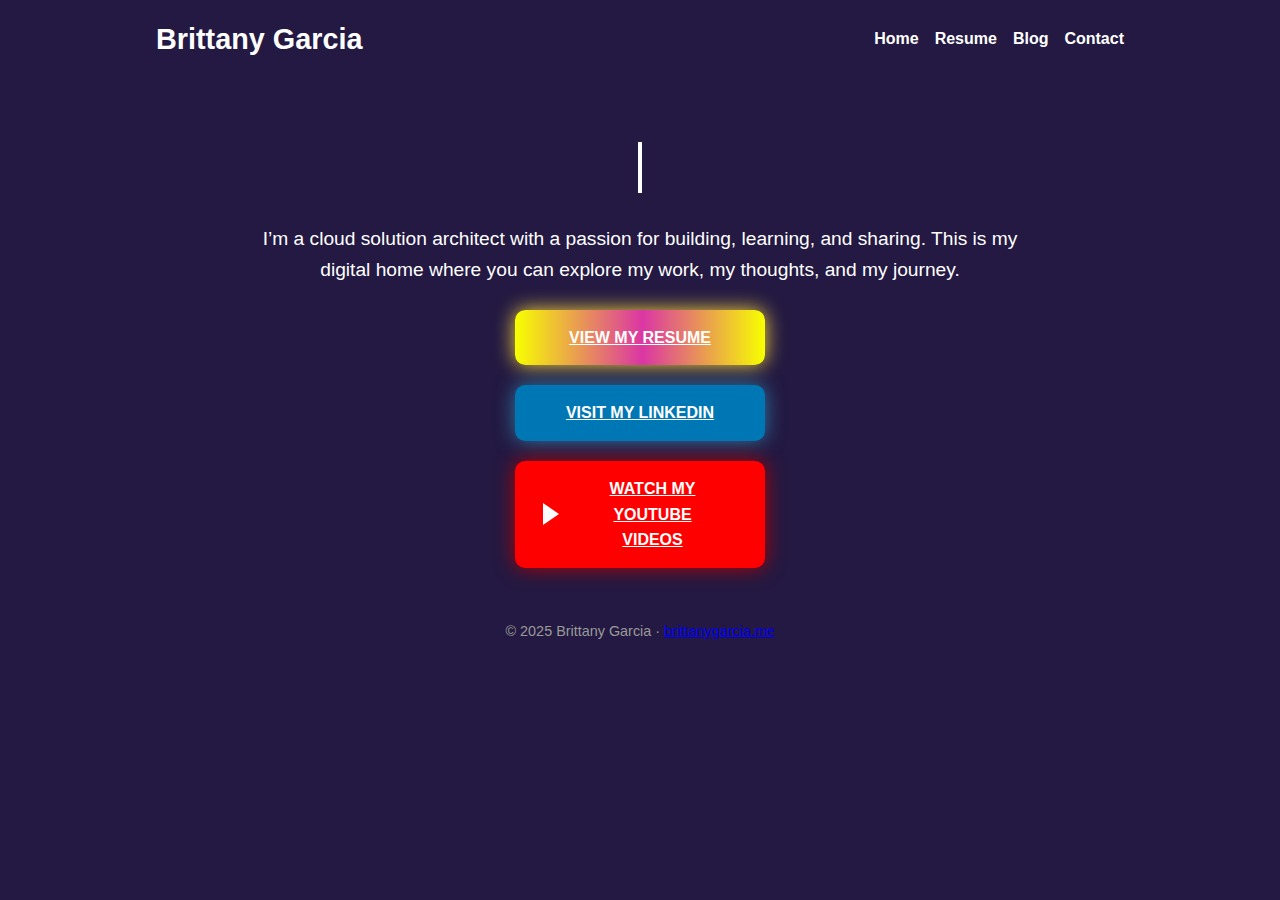
<file: index.html>
<!DOCTYPE html>
<html lang="en">
<head>
  <meta charset="UTF-8" />
  <meta name="viewport" content="width=device-width, initial-scale=1.0" />
  <title>Brittany Garcia</title>
  <link rel="stylesheet" href="css/style.css" />
</head>
<body>
  <header>
    <nav class="container">
      <h1>Brittany Garcia</h1>
      <ul class="nav-links">
        <li><a href="index.html">Home</a></li>
        <li><a href="resume.html">Resume</a></li>
        <li><a href="blog.html">Blog</a></li>
        <li><a href="contact.html">Contact</a></li>
      </ul>
    </nav>
  </header>

  <main class="hero container">
    <section>
      <h2 class="typewritter-wrapper"><span class="typewriter">Hello, I'm Brittany 👋</span></h2>
      <p>I’m a cloud solution architect with a passion for building, learning, and sharing. This is my digital home where you can explore my work, my thoughts, and my journey.</p>
      <div class="button-group">
        <a href="resume.html" class="btn btn-grad">View My Resume</a>
        <a href="https://www.linkedin.com/in/brittanygarcia-csa" class="btn-linkedin" target="_blank">Visit My LinkedIn</a>
        <a href="https://www.youtube.com/playlist?list=PLfthpz6TF77lMZpa9lyTuK-HU1TkponWL" class="btn-youtube" target="_blank"><span>Watch My YouTube Videos</span></a>
      </div>
    </section>
  </main>

  <footer class="container">
    <p>© 2025 Brittany Garcia · <a href="https://brittanygarcia.me">brittanygarcia.me</a></p>
  </footer>
</body>
</html>
</file>
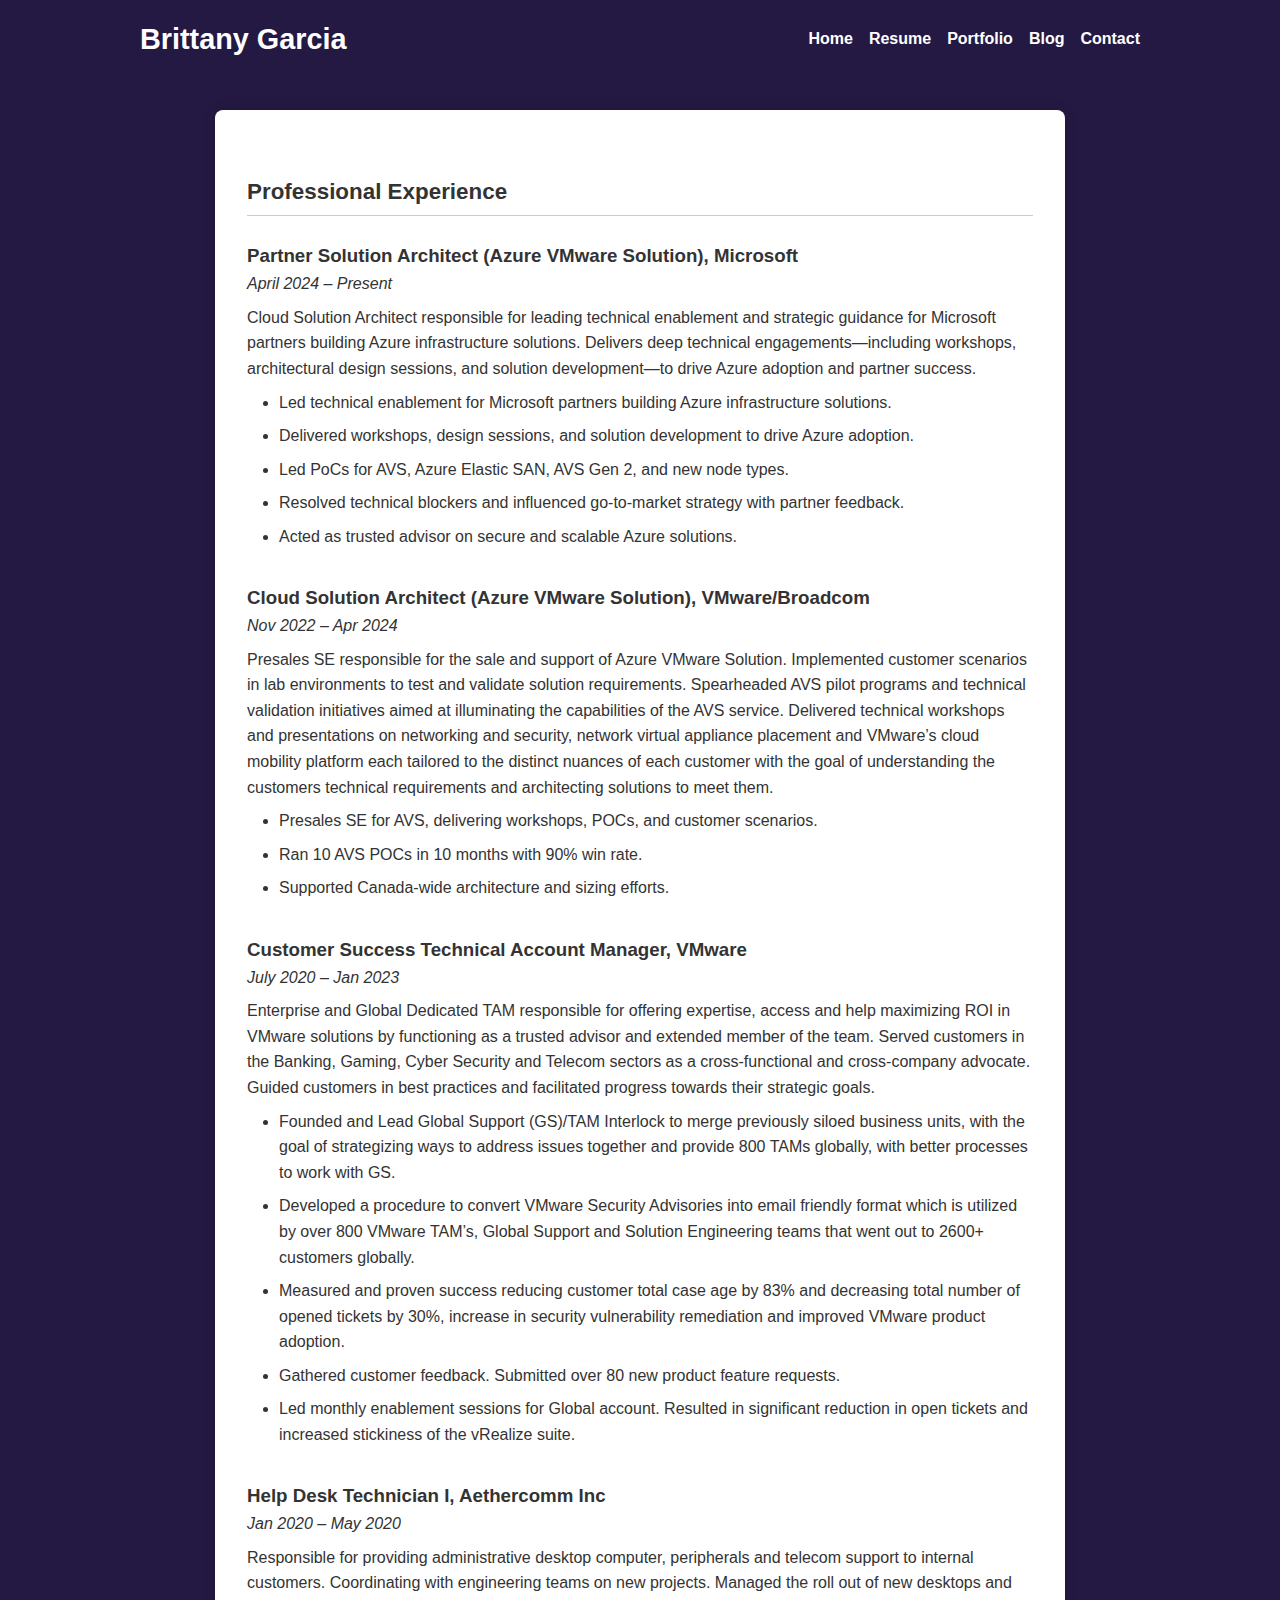
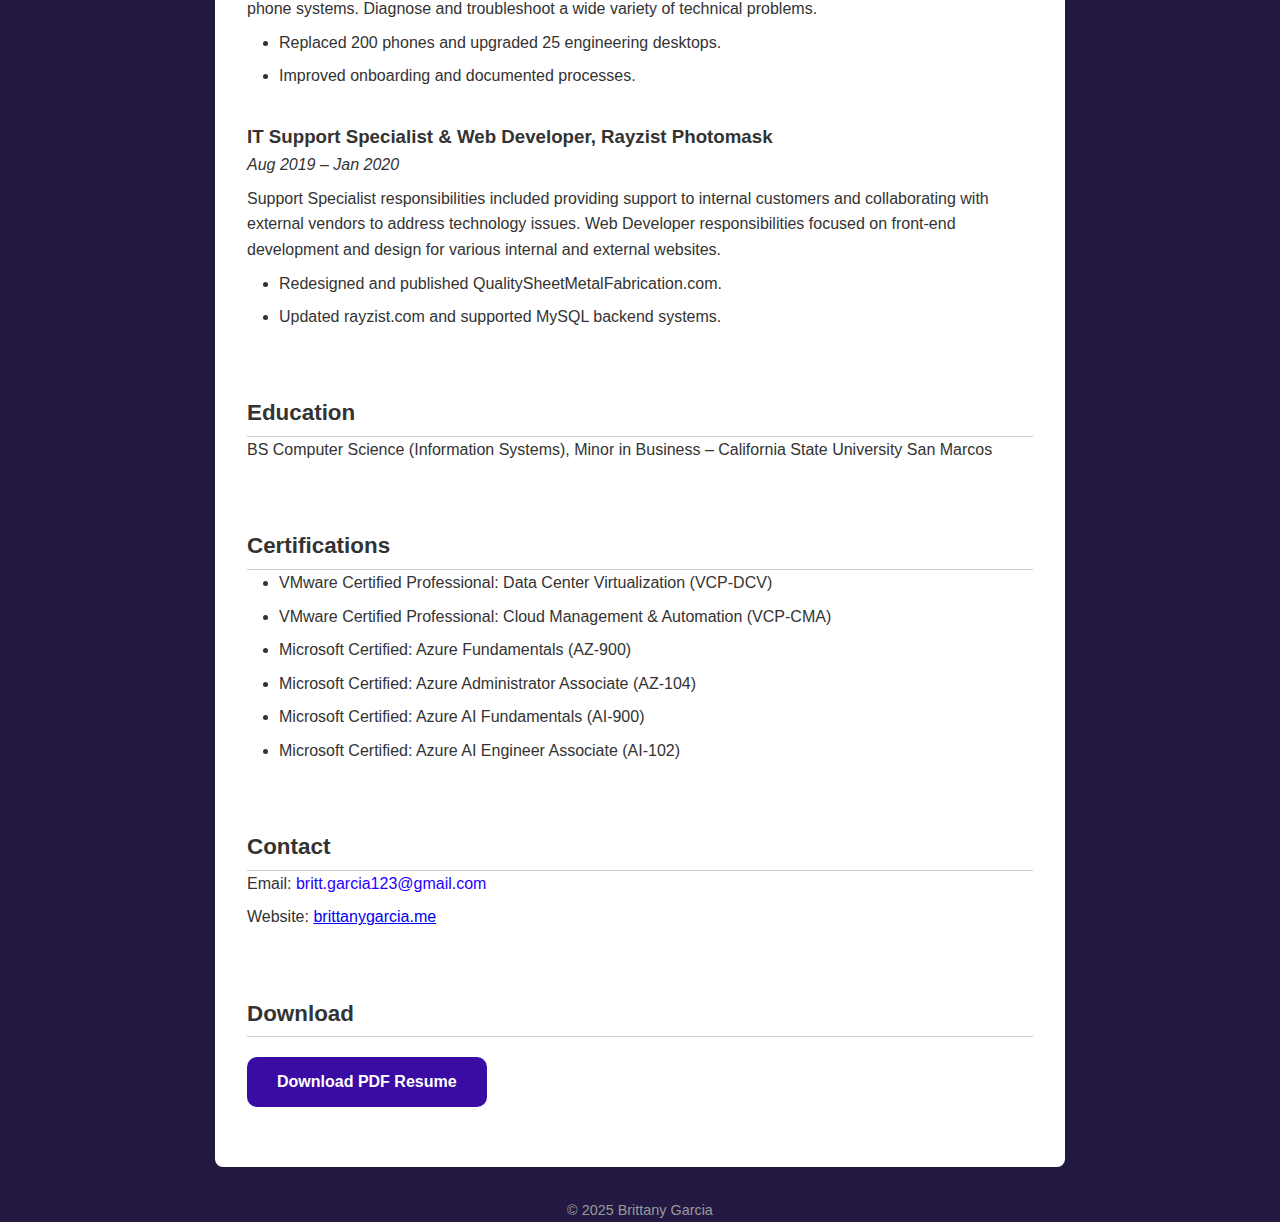
<file: resume.html>
<!DOCTYPE html>
<html lang="en">
<head>
  <meta charset="UTF-8" />
  <meta name="viewport" content="width=device-width, initial-scale=1.0"/>
  <title>Resume – Brittany Garcia</title>
  <link rel="stylesheet" href="css/style.css" />
</head>
<body>
  <header>
    <nav>
      <h1>Brittany Garcia</h1>
      <ul class="nav-links">
        <li><a href="index.html">Home</a></li>
        <li><a href="resume.html" class="active">Resume</a></li>
        <li><a href="portfolio.html">Portfolio</a></li>
        <li><a href="blog.html">Blog</a></li>
        <li><a href="contact.html">Contact</a></li>
      </ul>
    </nav>
  </header>

  <main class="resume container">
    <section>
      <h2>Professional Experience</h2> <br>
      <div class="job">
        <h3>Partner Solution Architect (Azure VMware Solution), Microsoft</h3>
        <p><em>April 2024 – Present</em></p>
        <p>Cloud Solution Architect responsible for leading technical enablement and strategic guidance for Microsoft partners building Azure infrastructure solutions. Delivers deep technical engagements—including workshops, architectural design sessions, and solution development—to drive Azure adoption and partner success.</p>
        <ul>
          <li>Led technical enablement for Microsoft partners building Azure infrastructure solutions.</li>
          <li>Delivered workshops, design sessions, and solution development to drive Azure adoption.</li>
          <li>Led PoCs for AVS, Azure Elastic SAN, AVS Gen 2, and new node types.</li>
          <li>Resolved technical blockers and influenced go-to-market strategy with partner feedback.</li>
          <li>Acted as trusted advisor on secure and scalable Azure solutions.</li>
        </ul>

        <br>
        <h3>Cloud Solution Architect (Azure VMware Solution), VMware/Broadcom</h3>
        <p><em>Nov 2022 – Apr 2024</em></p>
        <p>Presales SE responsible for the sale and support of Azure VMware Solution. Implemented customer scenarios in lab environments to test and validate solution requirements. Spearheaded AVS pilot programs and technical validation initiatives aimed at illuminating the capabilities of the AVS service. Delivered technical workshops and presentations on networking and security, network virtual appliance placement and VMware’s cloud mobility platform each tailored to the distinct nuances of each customer with the goal of understanding the customers technical requirements and architecting solutions to meet them.</p>
        <ul>
          <li>Presales SE for AVS, delivering workshops, POCs, and customer scenarios.</li>
          <li>Ran 10 AVS POCs in 10 months with 90% win rate.</li>
          <li>Supported Canada-wide architecture and sizing efforts.</li>
        </ul>

        <br>
        <h3>Customer Success Technical Account Manager, VMware</h3>
        <p><em>July 2020 – Jan 2023</em></p>
        <p>Enterprise and Global Dedicated TAM responsible for offering expertise, access and help maximizing ROI in VMware solutions by functioning as a trusted advisor and extended member of the team. Served customers in the Banking, Gaming, Cyber Security and Telecom sectors as a cross-functional and cross-company advocate. Guided customers in best practices and facilitated progress towards their strategic goals.</p>
        <ul>
          <li>Founded and Lead Global Support (GS)/TAM Interlock to merge previously siloed business units, with the goal of strategizing ways to address issues together and provide 800 TAMs globally, with better processes to work with GS.</li>
          <li>Developed a procedure to convert VMware Security Advisories into email friendly format which is utilized by over 800 VMware TAM’s, Global Support and Solution Engineering teams that went out to 2600+ customers globally.</li>
          <li>Measured and proven success reducing customer total case age by 83% and decreasing total number of opened tickets by 30%, increase in security vulnerability remediation and improved VMware product adoption.</li>
          <li>Gathered customer feedback. Submitted over 80 new product feature requests.</li>
          <li>Led monthly enablement sessions for Global account. Resulted in significant reduction in open tickets and increased stickiness of the vRealize suite.</li>
        </ul>

        <br>
        <h3>Help Desk Technician I, Aethercomm Inc</h3>
        <p><em>Jan 2020 – May 2020</em></p>
        <p>Responsible for providing administrative desktop computer, peripherals and telecom support to internal customers. Coordinating with engineering teams on new projects. Managed the roll out of new desktops and phone systems. Diagnose and troubleshoot a wide variety of technical problems.</p>
        <ul>
          <li>Replaced 200 phones and upgraded 25 engineering desktops.</li>
          <li>Improved onboarding and documented processes.</li>
        </ul>

        <br>
        <h3>IT Support Specialist & Web Developer, Rayzist Photomask</h3>
        <p><em>Aug 2019 – Jan 2020</em></p>
        <p> Support Specialist responsibilities included providing support to internal customers and collaborating with external vendors to address technology issues. Web Developer responsibilities focused on front-end development and design for various internal and external websites.</p>
        <ul>
          <li>Redesigned and published QualitySheetMetalFabrication.com.</li>
          <li>Updated rayzist.com and supported MySQL backend systems.</li>
        </ul>
      </div>
    </section>

    <br>
    <section>
      <h2>Education</h2>
      <p>BS Computer Science (Information Systems), Minor in Business – California State University San Marcos</p>
    </section>

    <br>
    <section>
      <h2>Certifications</h2>
      <ul>
        <li>VMware Certified Professional: Data Center Virtualization (VCP-DCV)</li>
        <li>VMware Certified Professional: Cloud Management & Automation (VCP-CMA)</li>
        <li>Microsoft Certified: Azure Fundamentals (AZ-900)</li>
        <li>Microsoft Certified: Azure Administrator Associate (AZ-104)</li>
        <li>Microsoft Certified: Azure AI Fundamentals (AI-900)</li>
        <li>Microsoft Certified: Azure AI Engineer Associate (AI-102)</li>
      </ul>
    </section>

    <br>
    <section>
      <h2>Contact</h2>
      <p>Email: <a href="mailto:britt.garcia123@gmail.com" class="email-link">britt.garcia123@gmail.com</a></p>
      <p>Website: <a href="https://brittanygarcia.me">brittanygarcia.me</a></p>
    </section>

    <br>
    <section>
      <h2>Download</h2>
      <p><a href="Brittany_Garcia_Resume.pdf" class="btn-download" download>Download PDF Resume</a></p>
    </section>
  </main>

  <footer class="container">
    <p>© 2025 Brittany Garcia </p>
  </footer>
</body>
</html>
</file>
<file: css/style.css>
* {
  box-sizing: border-box;
  margin: 0;
  padding: 0;
}

body {
  font-family: 'Segoe UI', sans-serif;
  line-height: 1.6;
  color: #fff;
  background-color: #231942;
  padding: 0 1rem;
  overflow-x:hidden;
}

/* for mobile */
.container {
  max-width: 1000px;
  margin: 0 auto;
  padding: 0 1rem;
}
/* end for mobile */

header {
  padding: 1rem 0;
  margin-bottom: 2rem;
  color: #fff;
}

nav {
  display: flex;
  justify-content: space-between;
  align-items: center;
  color: #fff;
  max-width: 1000px;
  margin: auto;
}

nav h1 {
  font-size: 1.8rem;
  color: #fff;
}

.nav-links {
  list-style: none;
  display: flex;
  gap: 1rem;
}

.nav-links a {
  text-decoration: none;
  color: #fff;
  font-weight: bold;
}

.nav-links a:hover {
  color: #f72585; /* pink/purple, or use #f7ff00 for neon pop */
}

.hero {
  max-width: 800px;
  margin: auto;
  padding: 2rem 1rem;
  text-align: center;
}

.hero h2 {
  font-size: 2rem;
  margin-bottom: 1rem;
}

.hero p {
  font-size: 1.2rem;
  margin-bottom: 1.5rem;
}


footer {
  text-align: center;
  margin-top: 4rem;
  padding: 2rem 0;
  font-size: 0.9rem;
  color: #999;
}


/* index.html */

.button-group {
  text-align: center;
}

.button-group a {
  display: block;
  width: 250px;
  margin: 0 auto 20px; /* consistent spacing below each button */
}

.btn-grad {
  background-image: linear-gradient(to right, #f7ff00 0%, #db36a4 51%, #f7ff00 100%);
  padding: 15px 45px;
  text-align: center;
  text-transform: uppercase;
  transition: 0.5s;
  color: white;
  font-weight: bold;
  box-shadow: 0 0 20px #ffdb3b;
  border-radius: 10px;
}

.btn-grad:hover {
  background-position: right center;
  text-decoration: none;
}

.btn-linkedin {
  background-color: #0077b5; /* LinkedIn blue */
  padding: 15px 45px;
  text-align: center;
  text-transform: uppercase;
  transition: background-color 0.3s ease;
  color: white;
  font-weight: bold;
  box-shadow: 0 0 20px #2f7aa3;
  border-radius: 10px;
}

.btn-linkedin:hover {
  background-color: #005f8d;
  text-decoration: none;
}

.btn-youtube {
  background-color: #ff0000;
  color: #fff;
  padding: 15px 45px 15px 70px; /* left padding for icon */
  text-align: center;
  text-transform: uppercase;
  font-weight: bold;
  border-radius: 10px;
  box-shadow: 0 0 20px #b30000;
  position: relative;
  transition: background-color 0.3s ease;
  border: none;
  outline: none;
  overflow: visible;
}

.btn-youtube span {
  position: relative;
  z-index: 2; /* ensures text is above background, but below the arrow */
}

.btn-youtube::before {
  content: '';
  position: absolute;
  left: 28px;
  top: 50%;
  transform: translateY(-50%);
  width: 0;
  height: 0;
  border-left: 16px solid #ffffff;
  border-top: 11px solid transparent;
  border-bottom: 11px solid transparent;
  z-index: 5;
  pointer-events: none;
}

.btn-youtube:hover {
  background-color: #cc0000;
  text-decoration: none;
}

/* typewriter */
.typewriter-wrapper {
  display: flex;
  justify-content: center;
  overflow: hidden;
  max-width: 100%;
}

.typewriter {
  display: inline-block;
  overflow: hidden;
  border-right: 0.15em solid #fff;
  white-space: nowrap;
  letter-spacing: 0.15em;
  box-sizing: border-box;
  width: 0;
  max-width: 100%;
  animation: typing 3s steps(24, end) forwards, blink-caret 0.75s step-end infinite;
}

@keyframes typing {
  from { width: 0 }
  to { width: 24ch; }
}

@keyframes blink-caret {
  from, to { border-color: transparent }
  50% { border-color: white }
}
/* for phone text adjustment */
@media (max-width: 400px) {
  @keyframes typing {
    from { width: 0 }
    to { width: 20ch }  /* Shrink typing width slightly on smaller phones */
  }
}

/* typewriter end*/

/* Mobile Styles */
@media (max-width: 600px) {
  nav {
    flex-direction: column;
    align-items: center;
    padding: 1rem;
  }

  .nav-links {
    flex-direction: column;
    align-items: center;
    width: 100%;
    gap: 0.5rem;
  }

  .nav-links a {
    display: block;
    width: 100%;
    text-align: center;
    padding: 0.5rem 0;
  }

  .hero h2 {
    font-size: 1.5rem;
  }

  .hero p {
    font-size: 1rem;
  }

  .btn-grad,
  .btn-linkedin {
    width: 100%;
    max-width: 300px;
  }
}
  /* mobile styles end */

/* index.html end */

/* resume.html */

.resume {
  max-width: 850px;       /* Letter-sized width */
  margin: 2rem auto;      /* Centered with top/bottom spacing */
  background-color: #fff;
  padding: 2rem;
  border-radius: 8px;
  box-shadow: 0 0 15px rgba(0, 0, 0, 0.1);
  color: #333;
}

.resume h2 {
  margin-top: 2rem;
  font-size: 1.4rem;
  border-bottom: 1px solid #ccc;
  padding-bottom: 0.3rem;
}

.resume ul {
  margin-left: 1rem;
  padding-left: 1rem;
  list-style: disc;
}

.resume p,
.resume li {
  font-size: 1rem;
  line-height: 1.6;
  margin-bottom: 0.5rem;
}

/* email color change */
.email-link {
  color: #2600ff !important;          /* Makes the email text white */
  text-decoration: none;  /* Optional: removes underline */
}

.email-link:hover {
  text-decoration: underline; /* Optional: underline on hover for clarity */
}

/* resume download button */
.btn-download {
  background-color: #3a0ca3;
  color: white;
  padding: 12px 30px;
  font-weight: bold;
  border-radius: 10px;
  text-decoration: none;
  display: inline-block;
  margin: 20px auto;
  transition: background-color 0.3s ease;
}

.btn-download:hover {
  background-color: #240046;
}

/* resume.html end */
</file>
